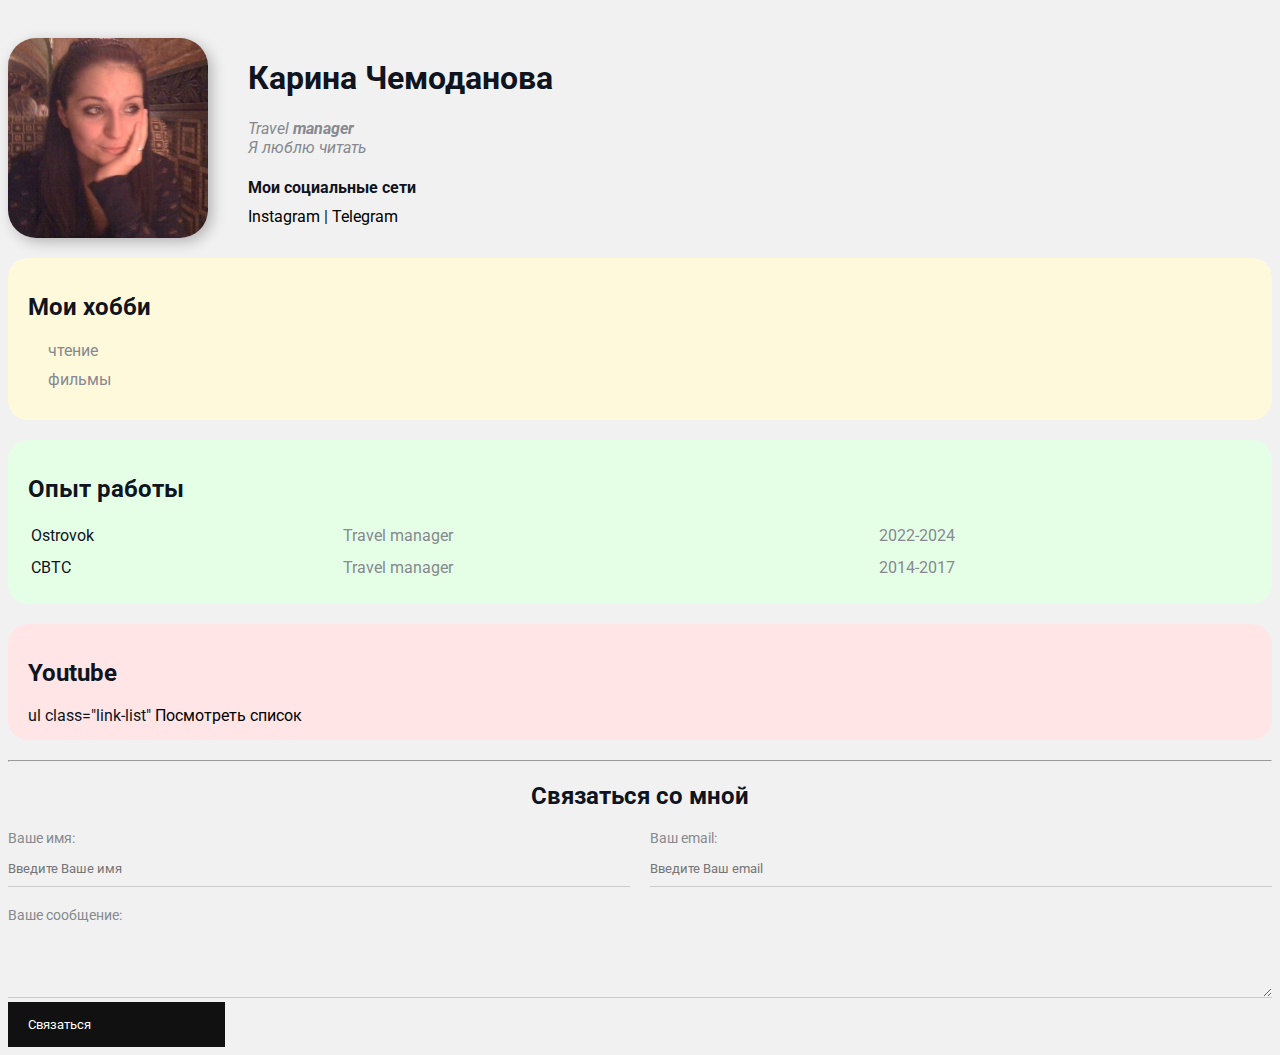
<file: index.html>
<!DOCTYPE html>
<html> 
<head>
    <meta charset="UTF-8">
<title>Karina CV</title>
<link rel="stylesheet" href="styles.css">
</head>
<body>
    <div class="container">
    <div class="info">
<img src="1517564342279.jpeg" width="200" class="avatar">

<div class="info-text">
<h1 >Карина Чемоданова</h1>
<p>Travel <strong>manager</strong></p>
<p>Я люблю читать</p></td>

<h4>Мои социальные сети</h4>

    <a href="instagram.com" target="_blank">Instagram</a> 
    |
    <a target="_blank" href="t.me>">Telegram</a>

</div>
</div>
    
    

   

  

<div class="card bg-yellow">
 <h2>Мои хобби</h2>
    <ol class="list" type="I">
        <li>чтение</li>
        <li>фильмы</li>
    </ol>
</div>
  

<div class="card bg-green">
    <h2>Опыт работы</h2>
     <table class="table">
    
    <tbody>
        <tr>
            <td>Ostrovok</td>
            <td>Travel manager</td>
            <td>2022-2024</td>
        </tr>
        <tr>
            <td>CBTC</td>
            <td>Travel manager</td>
            <td>2014-2017</td>
        </tr>
    </tbody>
    
     </table>
    </div>

    <div class="card bg-red">
    <h2>Youtube</h2>
    ul class="link-list"
    <a href="youtube.html">Посмотреть список</a>
</div> 

    <hr>

<div class="contact">
<h2>Связаться со мной</h2>
    <form >
        <div class="row">
<div class="form-group">
    <label for="name">Ваше имя:</label> 
    <input type="text" id="name"
    placeholder="Введите Ваше имя">
</div>   
        
       
<div class="form-group">
    <label for="email">Ваш email:</label> 
    <input type="email" id="email"
    placeholder="Введите Ваш email">
</div> 
</div>
       
<div class="form-group">
    <label for="text">Ваше сообщение:</label>
    <br>
    <textarea name="" id="text"></textarea> 
</div>       

       

        <input class="btn" value = "Связаться">
    </form>
  
</div>  

<div class="position">
    <div class="box">
        
    </div>

</div>
</div>
</body>
</html>
</file>
<file: styles.css>
@import url('https://fonts.googleapis.com/css2?family=Roboto:ital,wght@0,100;0,300;0,400;0,500;0,700;0,900;1,100;1,300;1,400;1,500;1,700;1,900&display=swap');

body {
    background-color: #f1f1f1;
    color: #0f141e;

    font-size: 16px;
    font-weight: normal;
    font-family: "Roboto", sans-serif;

    
}

a {
    color: black;
    text-decoration: none;
}

a:hover {
    text-decoration: underline;
}

a:active {
    color: grey;
}

.avatar {
    border-radius: 28px;
    box-shadow: 4px 4px 14px rgba(0, 0, 0, 0.25)
}

.info {
    margin-bottom: 20px;
    display: flex;
}

@media (max-width: 700px) {
    .info {
        display: block;
    }
}

.info-text {
    margin-left: 40px; 
}

.info-text h4 {
    margin-bottom: 10px;
}
.info p{
    color: #86898f;
    margin: 0;
    font-style: italic;
    text-decoration: none;
}

.container {
    max-width: 750 pxx;
    margin: auto;
    padding-top: 30px;
}

.social {
   background: green; 
   padding: 15px;
   border: 5px solid red;
   margin: 20px;
}

.bg-yellow {
    background: #fff9dc;
}

.bg-green {
    background: #e5ffe7;
}

.bg-red {
    background: #ffe5e5;
}

.card {
    padding: 15px 20px;
    margin-bottom: 20px;
    border-radius: 20px;

}

.list {
    padding: 0 20px;
    list-style: none;
}

.list li{
    color: #86898f;
    margin-bottom: 10px;
}

.table {
    width: 100%;
}

.table td{
    padding-bottom: 10px;
}

.table td:nth-child(2), .table td:nth-child(3) {
    color: #86898f;
}

.contact h2 {
    text-align:center;


}

.form-group label {
    display: block;
    font-size: 14px;
    color: #86898f;
}

.form-group input, .form-group textarea {
    width: 100%;
    box-sizing: border-box;
    border: none;
    background: transparent;
    border-bottom: 1px solid #ccc;
    color: #000;
    padding: 15px 0 10px;
    outline: none;
    font-family: inherit;

}

.row{
    display: flex;
    margin-bottom: 20px;
}

.row > .form-group {
    width: 50%;
    margin-right: 20px;
}

.row > .form-group:last-child {
    margin-right: 0;
}

.btn {
    background: #111;
    padding: 15px 20px;
    color: #fff;
    border: none;
    font-family: inherit;
    cursor: pointer;

}

.btn:hover {
    opacity: 0.9;
}

/*.position{
    position: relative;
border: 4px solid black;
margin-top: 40px;
padding: 20px;
height: 300px;
}

.box {
    position: fixed;
    top: 50px;
    left: 50px;
    width: 50px;
    height: 50px;
    background: lightcoral;
} */
</file>
